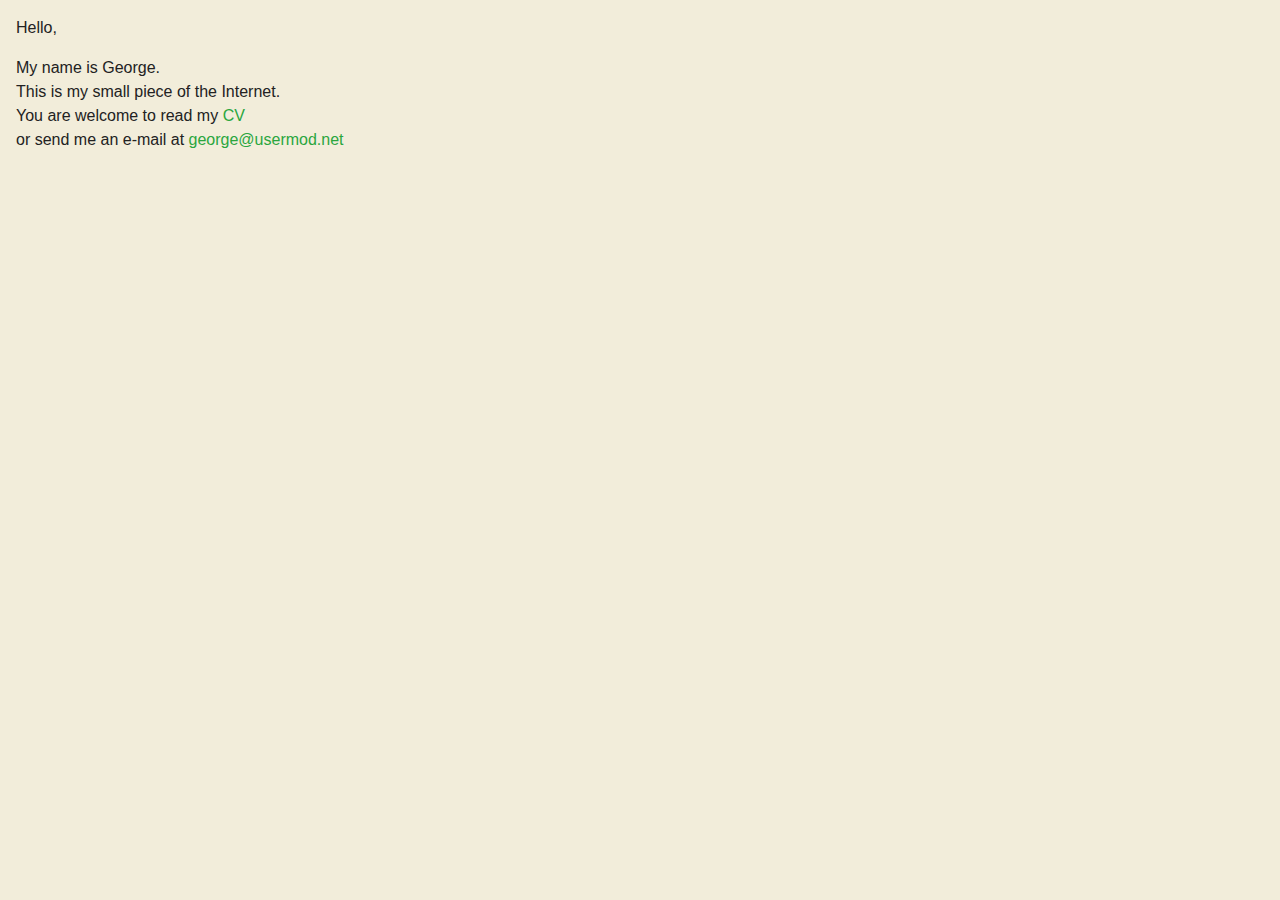
<file: index.html>
<!DOCTYPE html>
<html lang="en-us" dir="ltr">
<head>
	<meta name="generator" content="Hugo 0.153.1">
  <meta charset="utf-8">
<meta name="viewport" content="width=device-width">
<title>usermod.net</title>

      <link rel="stylesheet" href="/css/main.min.240ef2a92f5e4b53958a2cc890312a6378a79e2c032eb4390aa66bab234b8d20.css" integrity="sha256-JA7yqS9eS1OViizIkDEqY3inniwDLrQ5CqZrqyNLjSA=" crossorigin="anonymous">




</head>
<body>
  <header>
    




  </header>
  <main>
    
  <p>Hello,</p>
<p>My name is George.<br>
This is my small piece of the Internet.<br>
You are welcome to read my <a href="/cv/">CV</a><br>
or send me an e-mail at <a href="mailto:george@usermod.net">george@usermod.net</a></p>

  
  
  
  
  
  

  </main>
  <footer>
    
  </footer>
</body>
</html>
</file>
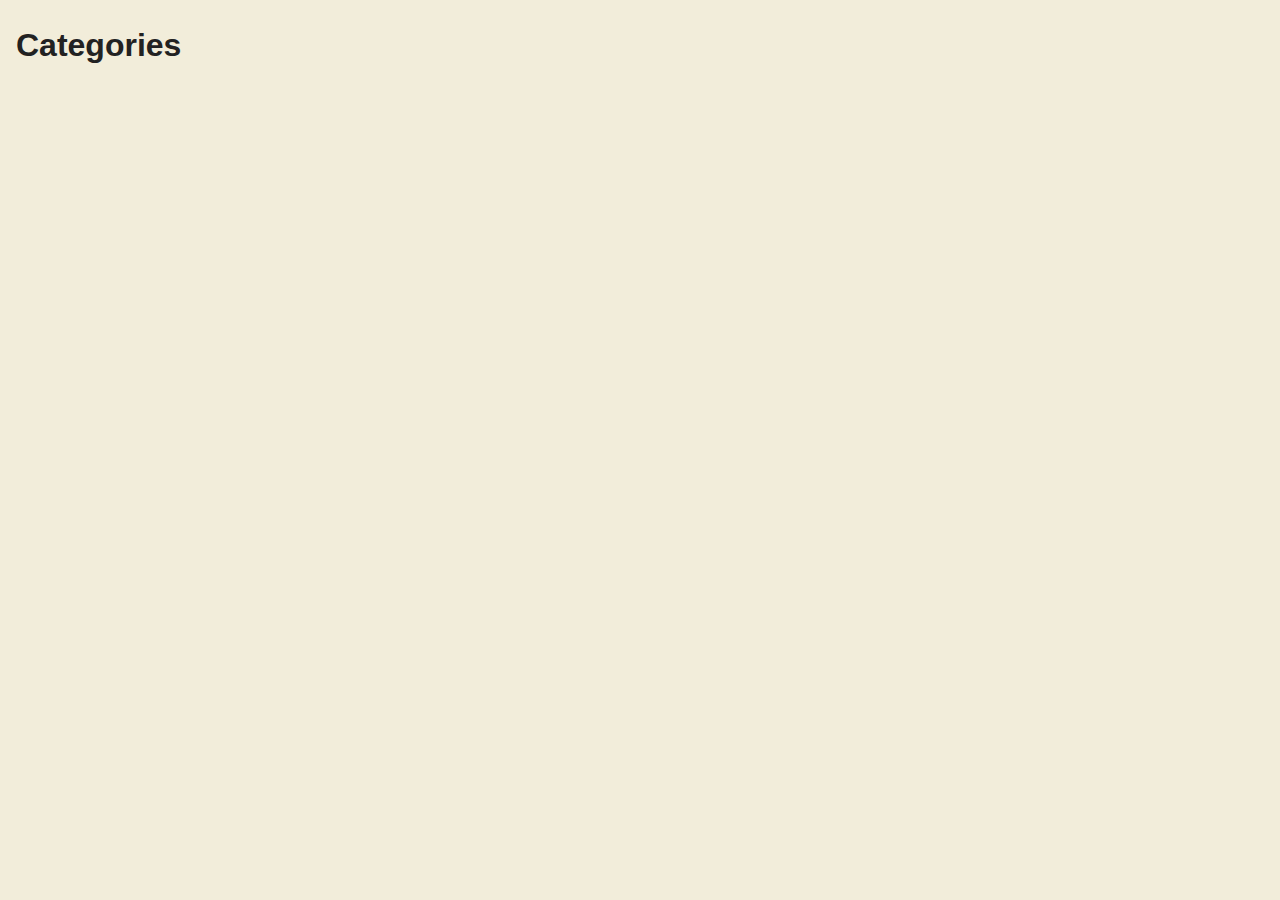
<file: categories/index.html>
<!DOCTYPE html>
<html lang="en-us" dir="ltr">
<head>
  <meta charset="utf-8">
<meta name="viewport" content="width=device-width">
<title>Categories | usermod.net</title>

      <link rel="stylesheet" href="/css/main.min.240ef2a92f5e4b53958a2cc890312a6378a79e2c032eb4390aa66bab234b8d20.css" integrity="sha256-JA7yqS9eS1OViizIkDEqY3inniwDLrQ5CqZrqyNLjSA=" crossorigin="anonymous">




</head>
<body>
  <header>
    




  </header>
  <main>
    
  <h1>Categories</h1>
  
  

  </main>
  <footer>
    
  </footer>
</body>
</html>
</file>
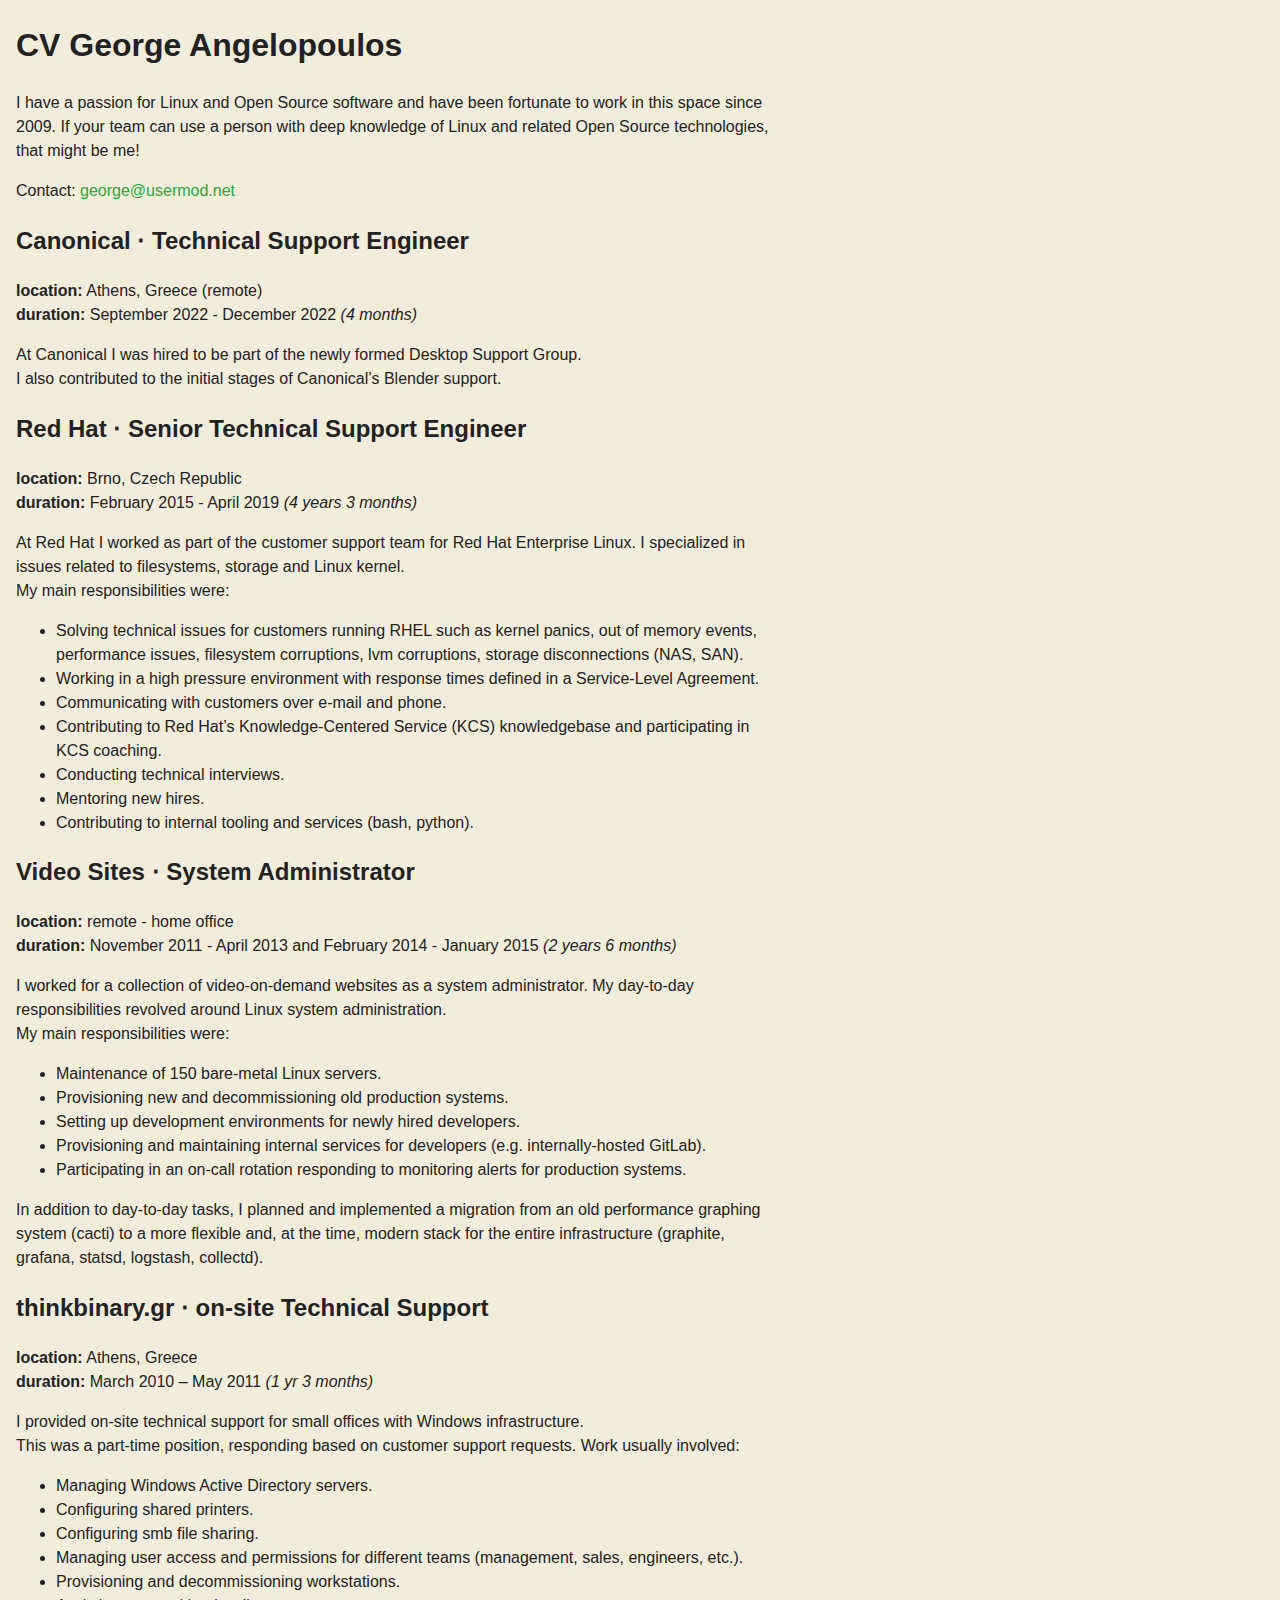
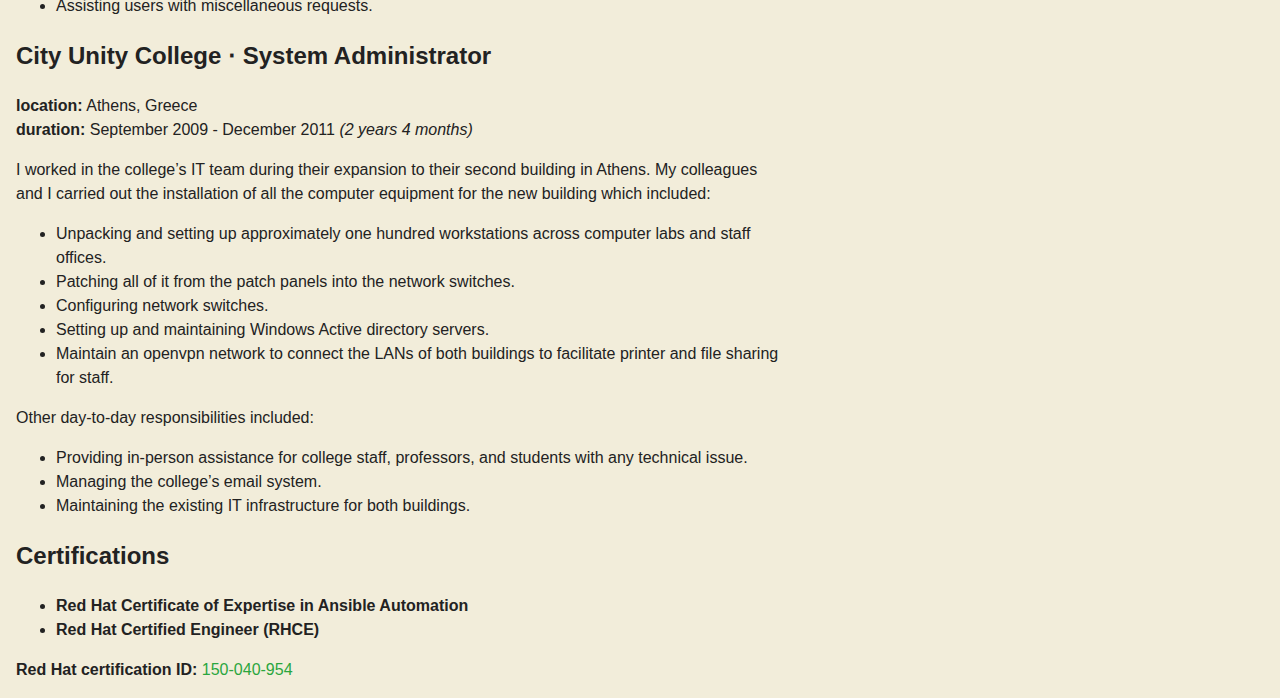
<file: cv/index.html>
<!DOCTYPE html>
<html lang="en-us" dir="ltr">
<head>
  <meta charset="utf-8">
<meta name="viewport" content="width=device-width">
<title>CV George Angelopoulos | usermod.net</title>

      <link rel="stylesheet" href="/css/main.min.240ef2a92f5e4b53958a2cc890312a6378a79e2c032eb4390aa66bab234b8d20.css" integrity="sha256-JA7yqS9eS1OViizIkDEqY3inniwDLrQ5CqZrqyNLjSA=" crossorigin="anonymous">




</head>
<body>
  <header>
    




  </header>
  <main>
    
  <h1>CV George Angelopoulos</h1>
  <p>I have a passion for Linux and Open Source software and have been fortunate to work in this space since 2009.
If your team can use a person with deep knowledge of Linux and related Open Source technologies, that might be me!</p>
<p>Contact: <a href="mailto:george@usermod.net">george@usermod.net</a></p>
<h2 id="canonical--technical-support-engineer">Canonical ⋅ Technical Support Engineer</h2>
<p><strong>location:</strong> Athens, Greece (remote)<br>
<strong>duration:</strong> September 2022 - December 2022 <em>(4 months)</em></p>
<p>At Canonical I was hired to be part of the newly formed Desktop Support Group.<br>
I also contributed to the initial stages of Canonical&rsquo;s Blender support.</p>
<h2 id="red-hat--senior-technical-support-engineer">Red Hat ⋅ Senior Technical Support Engineer</h2>
<p><strong>location:</strong> Brno, Czech Republic<br>
<strong>duration:</strong> February 2015 - April 2019 <em>(4 years 3 months)</em></p>
<p>At Red Hat I worked as part of the customer support team for Red Hat Enterprise Linux. I specialized in issues related to filesystems, storage and Linux kernel.<br>
My main responsibilities were:</p>
<ul>
<li>Solving technical issues for customers running RHEL such as kernel panics, out of memory events, performance issues, filesystem corruptions, lvm corruptions, storage disconnections (NAS, SAN).</li>
<li>Working in a high pressure environment with response times defined in a Service-Level Agreement.</li>
<li>Communicating with customers over e-mail and phone.</li>
<li>Contributing to Red Hat&rsquo;s Knowledge-Centered Service (KCS) knowledgebase and participating in KCS coaching.</li>
<li>Conducting technical interviews.</li>
<li>Mentoring new hires.</li>
<li>Contributing to internal tooling and services (bash, python).</li>
</ul>
<h2 id="video-sites--system-administrator">Video Sites ⋅ System Administrator</h2>
<p><strong>location:</strong> remote - home office<br>
<strong>duration:</strong> November 2011 - April 2013 and February 2014 - January 2015 <em>(2 years 6 months)</em></p>
<p>I worked for a collection of video-on-demand websites as a system administrator. My day-to-day responsibilities revolved around Linux system administration.<br>
My main responsibilities were:</p>
<ul>
<li>Maintenance of 150 bare-metal Linux servers.</li>
<li>Provisioning new and decommissioning old production systems.</li>
<li>Setting up development environments for newly hired developers.</li>
<li>Provisioning and maintaining internal services for developers (e.g. internally-hosted GitLab).</li>
<li>Participating in an on-call rotation responding to monitoring alerts for production systems.</li>
</ul>
<p>In addition to day-to-day tasks, I planned and implemented a migration from an old performance graphing system (cacti) to a more flexible and, at the time, modern stack for the entire infrastructure (graphite, grafana, statsd, logstash, collectd).</p>
<h2 id="thinkbinarygr--on-site-technical-support">thinkbinary.gr ⋅ on-site Technical Support</h2>
<p><strong>location:</strong> Athens, Greece<br>
<strong>duration:</strong> March 2010 – May 2011 <em>(1 yr 3 months)</em></p>
<p>I provided on-site technical support for small offices with Windows infrastructure.<br>
This was a part-time position, responding based on customer support requests.
Work usually involved:</p>
<ul>
<li>Managing Windows Active Directory servers.</li>
<li>Configuring shared printers.</li>
<li>Configuring smb file sharing.</li>
<li>Managing user access and permissions for different teams (management, sales, engineers, etc.).</li>
<li>Provisioning and decommissioning workstations.</li>
<li>Assisting users with miscellaneous requests.</li>
</ul>
<h2 id="city-unity-college--system-administrator">City Unity College ⋅ System Administrator</h2>
<p><strong>location:</strong> Athens, Greece<br>
<strong>duration:</strong> September 2009 - December 2011 <em>(2 years 4 months)</em></p>
<p>I worked in the college&rsquo;s IT team during their expansion to their second building in Athens. My colleagues and I carried out the installation of all the computer equipment for the new building which included:</p>
<ul>
<li>Unpacking and setting up approximately one hundred workstations across computer labs and staff offices.</li>
<li>Patching all of it from the patch panels into the network switches.</li>
<li>Configuring network switches.</li>
<li>Setting up and maintaining Windows Active directory servers.</li>
<li>Maintain an openvpn network to connect the LANs of both buildings to facilitate printer and file sharing for staff.</li>
</ul>
<p>Other day-to-day responsibilities included:</p>
<ul>
<li>Providing in-person assistance for college staff, professors, and students with any technical issue.</li>
<li>Managing the college&rsquo;s email system.</li>
<li>Maintaining the existing IT infrastructure for both buildings.</li>
</ul>
<h2 id="certifications">Certifications</h2>
<ul>
<li><strong>Red Hat Certificate of Expertise in Ansible Automation</strong></li>
<li><strong>Red Hat Certified Engineer (RHCE)</strong></li>
</ul>
<p><strong>Red Hat certification ID:</strong> <a href="https://rhtapps.redhat.com/verify/?certId=150-040-954">150-040-954</a></p>

  

  </main>
  <footer>
    
  </footer>
</body>
</html>
</file>
<file: css/main.min.240ef2a92f5e4b53958a2cc890312a6378a79e2c032eb4390aa66bab234b8d20.css>
body{font-family:sans-serif;color:#222;background:#f2edda;line-height:1.5;margin:1rem;max-width:768px}header{margin-bottom:1rem}footer{margin-top:1rem}a{color:#2aa63e;text-decoration:none}.nav-item li{padding:.2em}.nav-item li .active{background:#fff}header .nav{}header .nav .nav-item{}@media print{a{color:#000}header{display:none}main{margin:2em}}
</file>
